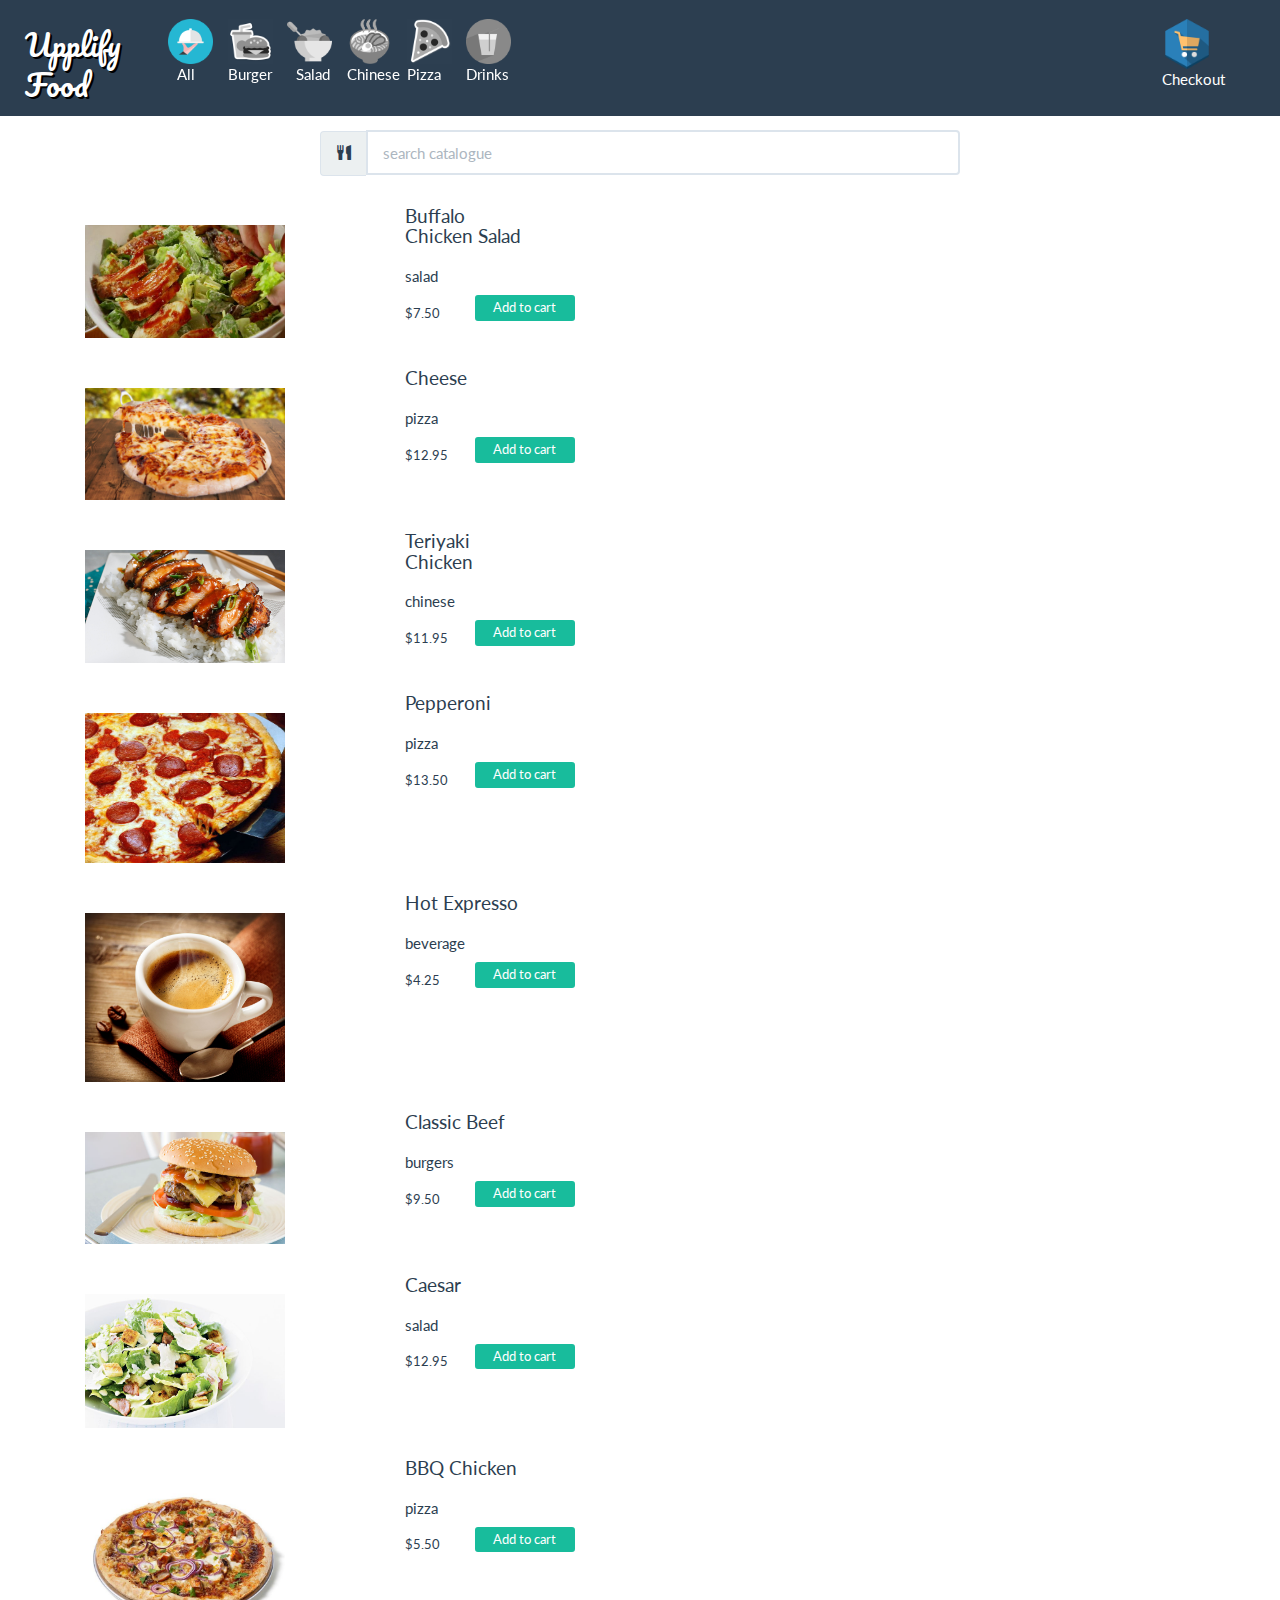
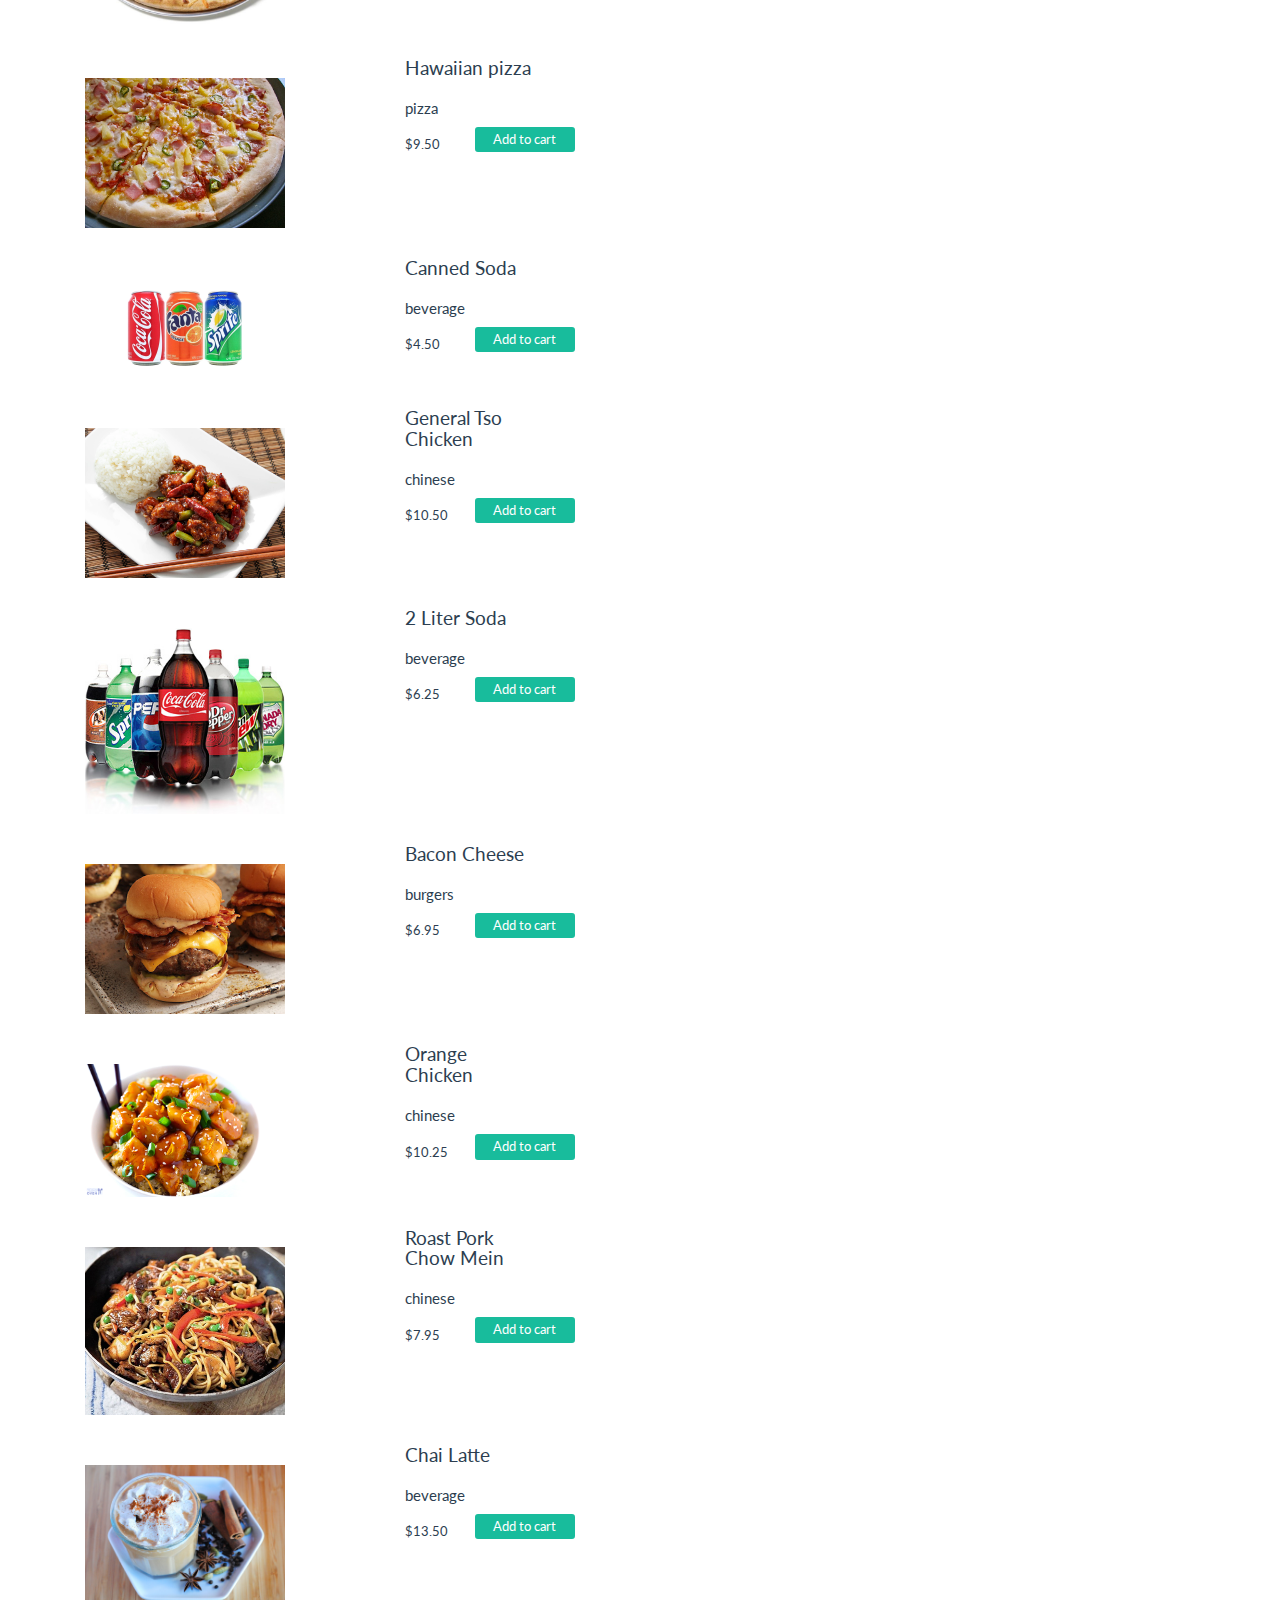
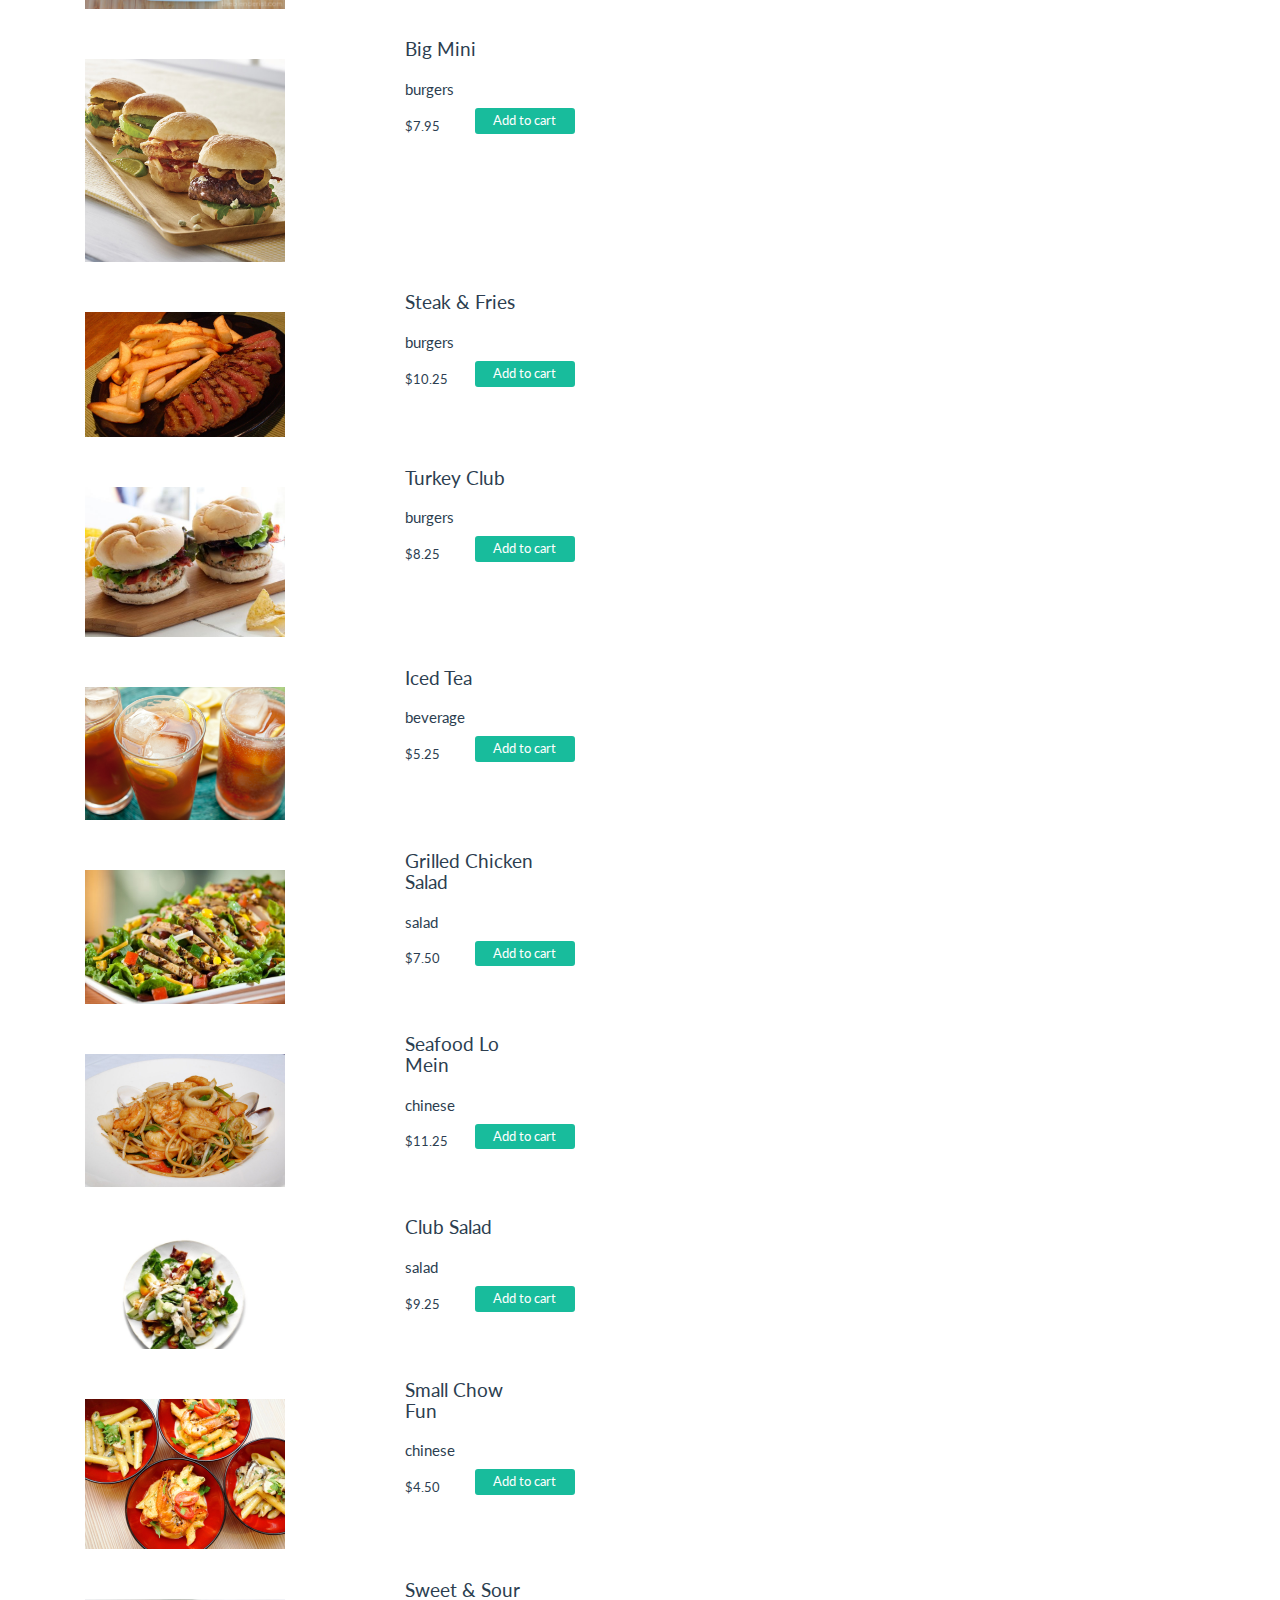
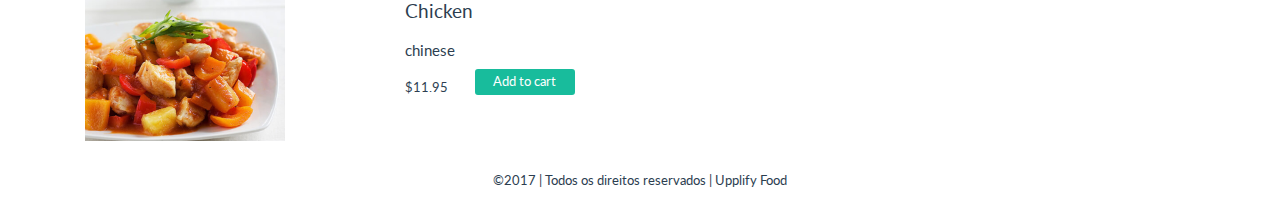
<file: index.html>
<!DOCTYPE html>
<html lang="pt-br">
<head>
	<meta charset="UTF-8">
	<title>Teste - Upplify</title>

	<!-- STYLE IMPORT -->

	<link rel="stylesheet" href="/bower_components/bootstrap/dist/css/bootstrap.css">
	<link rel="stylesheet" href="/bower_components/flatly-theme/bootstrap.css">
	<link href="https://fonts.googleapis.com/css?family=Alfa+Slab+One|Baloo+Bhaina|Modak|Pacifico|Shrikhand" rel="stylesheet">
	<link rel="stylesheet" href="/style/main.css">
	<link rel="stylesheet" href="/bower_components/bootbox.js/style.css">
	<!-- LIB SCRIPTS IMPORT -->

	<script src="bower_components/jquery/dist/jquery.js"></script>	
	<script src="bower_components/bootstrap/dist/js/bootstrap.js"></script>
	<script src="bower_components/angular/angular.js"></script>
	<script src="bower_components/bootbox.js/bootbox.js"></script>
	<script src="bower_components/jquery/dist/jquery.js"></script>
	<script src="bower_components/angular-bootstrap/ui-bootstrap-tpls.js"></script>
	<script src="bower_components/angular-route/angular-route.js"></script>
	<script src="bower_components/angular-local-storage/dist/angular-local-storage.js"></script>
	

	<script src="src/app.js"></script>

	<!-- CONTROLLERS -->
	<script src="src/controllers/home/home-controller.js"></script>
	<script src="src/controllers/util/checkout-modal.js"></script>
	
	<!-- DIRECTIVES -->
	<script src="src/directives/util/nav-bar.js"></script>

	<!-- SERVICE -->
	<script src="src/services/data-load-service.js"></script>
	<script src="src/services/shared-order-service.js"></script>

	<!-- CONSTANTS -->
	<script src="src/constants/food-layout-settings.js"></script>
	<script src="src/constants/message-box.js"></script>

	<script src="src/router.js"></script>
</head>
<body ng-app="upplify">	
	<nav-bar></nav-bar>
	<div ng-view></div>

	<div class="footer" style="margin-top: 30px; text-align: center;  font-size: small">
		<p>&copy;2017 | Todos os direitos reservados | Upplify Food</p>
	</div>	
</body>
</html>
</file>
<file: style/main.css>
#brand {
	font-family: 'Pacifico', cursive;
	font-size: 200%;
	text-shadow: 2px 2px black;
}

#home {
	padding-top: 150px;
}

#addItemButton {
	cursor: pointer; 
	min-width: 100px;
}

.active {
    filter: none;
    -webkit-filter: grayscale(0%);
    -moz-filter:    grayscale(0%);
    -ms-filter:     grayscale(0%);
    -o-filter:      grayscale(0%);
}

.not-active {
    filter: none;
    -webkit-filter: grayscale(100%);
    -moz-filter:    grayscale(100%);
    -ms-filter:     grayscale(100%);
    -o-filter:      grayscale(100%);
}
.navbar-items{
	cursor: pointer; 
	text-align: center;
	margin: 0 auto;
	margin-left: 2vh;
}

.navbar-items img{
	margin-top: 1vh;
	height: 5vh;
	max-height: 50px;
	display: block;
}

.navbar-items p {
 	color: white;
}

.thumbnail {
	height: 80px;
	max-width: 120px; 
}
</file>
<file: bower_components/bootbox.js/style.css>
.modal-header-success {
    color:#fff;
    padding:9px 15px;
    border-bottom:1px solid #eee;
    background-color: #5cb85c;
    -webkit-border-top-left-radius: 5px;
    -webkit-border-top-right-radius: 5px;
    -moz-border-radius-topleft: 5px;
    -moz-border-radius-topright: 5px;
     border-top-left-radius: 5px;
     border-top-right-radius: 5px;
}
.modal-header-warning {
    color:#fff;
    padding:9px 15px;
    border-bottom:1px solid #eee;
    background-color: #f0ad4e;
    -webkit-border-top-left-radius: 5px;
    -webkit-border-top-right-radius: 5px;
    -moz-border-radius-topleft: 5px;
    -moz-border-radius-topright: 5px;
     border-top-left-radius: 5px;
     border-top-right-radius: 5px;
}
.modal-header-danger {
    color:#fff;
    padding:9px 15px;
    border-bottom:1px solid #eee;
    background-color: #d9534f;
    -webkit-border-top-left-radius: 5px;
    -webkit-border-top-right-radius: 5px;
    -moz-border-radius-topleft: 5px;
    -moz-border-radius-topright: 5px;
     border-top-left-radius: 5px;
     border-top-right-radius: 5px;
}
.modal-header-info {
    color:#fff;
    padding:9px 15px;
    border-bottom:1px solid #eee;
    background-color: #5bc0de;
    -webkit-border-top-left-radius: 5px;
    -webkit-border-top-right-radius: 5px;
    -moz-border-radius-topleft: 5px;
    -moz-border-radius-topright: 5px;
     border-top-left-radius: 5px;
     border-top-right-radius: 5px;
}
.modal-header-primary {
    color:#fff;
    padding:9px 15px;
    border-bottom:1px solid #eee;
    background-color: #428bca;
    -webkit-border-top-left-radius: 5px;
    -webkit-border-top-right-radius: 5px;
    -moz-border-radius-topleft: 5px;
    -moz-border-radius-topright: 5px;
     border-top-left-radius: 5px;
     border-top-right-radius: 5px;
}
</file>
